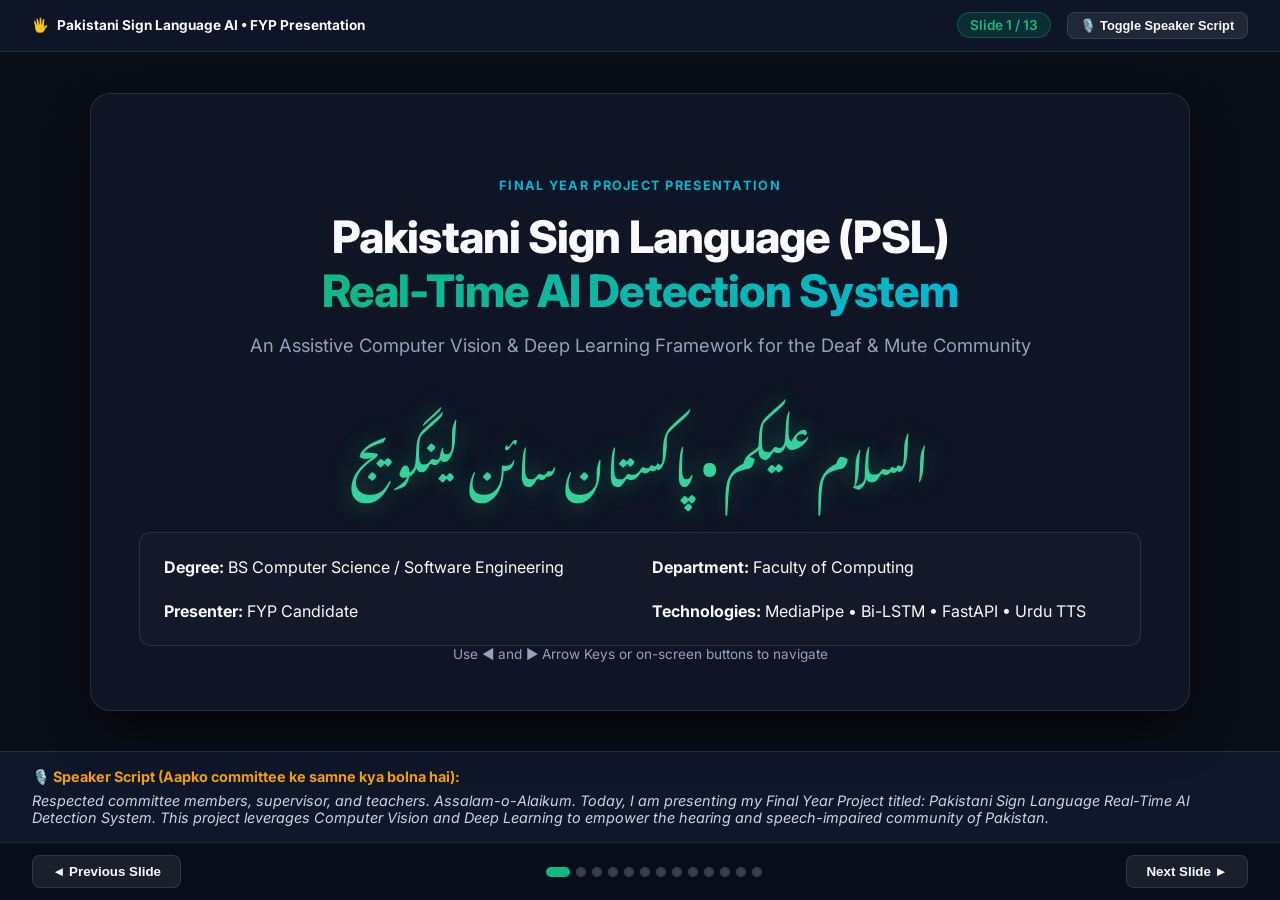
<file: docs/presentation.html>
<!DOCTYPE html>
<html lang="en">
<head>
  <meta charset="UTF-8">
  <meta name="viewport" content="width=device-width, initial-scale=1.0">
  <title>PSL Detection System — FYP Presentation Slides</title>
  <link rel="preconnect" href="https://fonts.googleapis.com">
  <link rel="preconnect" href="https://fonts.gstatic.com" crossorigin>
  <link href="https://fonts.googleapis.com/css2?family=Inter:wght@300;400;500;600;700;800&family=Noto+Nastaliq+Urdu:wght@600;700&display=swap" rel="stylesheet">
  <style>
    :root {
      --bg: #090d16;
      --card-bg: rgba(17, 24, 39, 0.85);
      --primary: #10b981;
      --cyan: #06b6d4;
      --violet: #8b5cf6;
      --amber: #f59e0b;
      --text: #f8fafc;
      --text-muted: #94a3b8;
      --border: rgba(255, 255, 255, 0.1);
    }
    * { margin: 0; padding: 0; box-sizing: border-box; }
    body {
      font-family: 'Inter', sans-serif;
      background: var(--bg);
      color: var(--text);
      min-height: 100vh;
      display: flex;
      flex-direction: column;
      overflow: hidden;
      user-select: none;
    }
    /* Top Bar */
    .top-bar {
      display: flex;
      justify-content: space-between;
      align-items: center;
      padding: 0.75rem 2rem;
      background: rgba(15, 23, 42, 0.9);
      border-bottom: 1px solid var(--border);
      font-size: 0.85rem;
      z-index: 100;
    }
    .badge {
      background: rgba(16, 185, 129, 0.15);
      color: var(--primary);
      padding: 0.25rem 0.75rem;
      border-radius: 9999px;
      font-weight: 600;
      border: 1px solid rgba(16, 185, 129, 0.3);
    }
    /* Presentation Stage */
    .presentation-stage {
      flex: 1;
      position: relative;
      display: flex;
      align-items: center;
      justify-content: center;
      padding: 2rem;
    }
    .slide {
      display: none;
      width: 100%;
      max-width: 1100px;
      min-height: 580px;
      background: var(--card-bg);
      backdrop-filter: blur(16px);
      border: 1px solid var(--border);
      border-radius: 20px;
      padding: 3rem;
      box-shadow: 0 25px 50px -12px rgba(0, 0, 0, 0.7);
      flex-direction: column;
      justify-content: space-between;
      animation: slideIn 0.35s cubic-bezier(0.16, 1, 0.3, 1);
    }
    .slide.active { display: flex; }
    @keyframes slideIn {
      from { opacity: 0; transform: translateY(12px) scale(0.98); }
      to { opacity: 1; transform: translateY(0) scale(1); }
    }
    /* Slide Header */
    .slide-header { margin-bottom: 1.5rem; }
    .slide-num { font-size: 0.8rem; color: var(--cyan); text-transform: uppercase; letter-spacing: 0.1em; font-weight: 700; }
    .slide-title { font-size: 2.2rem; font-weight: 800; letter-spacing: -0.02em; margin-top: 0.25rem; }
    .slide-title .highlight { background: linear-gradient(135deg, var(--primary), var(--cyan)); -webkit-background-clip: text; -webkit-text-fill-color: transparent; }
    .slide-subtitle { color: var(--text-muted); font-size: 1rem; margin-top: 0.25rem; }
    /* Slide Content */
    .slide-body { flex: 1; display: flex; flex-direction: column; justify-content: center; gap: 1.25rem; font-size: 1.05rem; line-height: 1.6; }
    .grid-2 { display: grid; grid-template-columns: 1fr 1fr; gap: 1.5rem; }
    .grid-3 { display: grid; grid-template-columns: repeat(3, 1fr); gap: 1.25rem; }
    .feature-box { background: rgba(255, 255, 255, 0.03); border: 1px solid var(--border); border-radius: 14px; padding: 1.25rem; }
    .feature-box h4 { color: var(--primary); font-size: 1.1rem; margin-bottom: 0.5rem; display: flex; align-items: center; gap: 0.5rem; }
    .feature-box p { color: var(--text-muted); font-size: 0.9rem; }
    ul.styled-list { list-style: none; display: flex; flex-direction: column; gap: 0.85rem; }
    ul.styled-list li { display: flex; align-items: flex-start; gap: 0.75rem; }
    ul.styled-list li::before { content: "▹"; color: var(--primary); font-weight: bold; font-size: 1.2rem; line-height: 1; }
    /* Urdu Showcase in Slide */
    .urdu-banner { font-family: 'Noto Nastaliq Urdu', serif; font-size: 3rem; color: #34d399; text-align: center; margin: 1rem 0; text-shadow: 0 0 25px rgba(52, 211, 153, 0.4); }
    /* Speaker Notes Drawer */
    .speaker-drawer {
      background: #0f172a;
      border-top: 1px solid var(--border);
      padding: 1rem 2rem;
      font-size: 0.9rem;
      max-height: 140px;
      overflow-y: auto;
      transition: all 0.25s ease;
    }
    .speaker-drawer.hidden { display: none; }
    .speaker-label { color: var(--amber); font-weight: 700; margin-bottom: 0.35rem; display: flex; align-items: center; gap: 0.5rem; }
    .speaker-text { color: #cbd5e1; font-style: italic; }
    /* Bottom Controls */
    .bottom-bar {
      display: flex;
      justify-content: space-between;
      align-items: center;
      padding: 0.75rem 2rem;
      background: rgba(8, 13, 26, 0.95);
      border-top: 1px solid var(--border);
    }
    .nav-btn {
      background: rgba(255, 255, 255, 0.08);
      border: 1px solid var(--border);
      color: var(--text);
      padding: 0.5rem 1.2rem;
      border-radius: 8px;
      font-weight: 600;
      cursor: pointer;
      display: flex;
      align-items: center;
      gap: 0.5rem;
      transition: all 0.2s;
    }
    .nav-btn:hover { background: var(--primary); color: #000; }
    .progress-dots { display: flex; gap: 6px; }
    .dot { width: 10px; height: 10px; border-radius: 50%; background: rgba(255, 255, 255, 0.2); cursor: pointer; transition: all 0.2s; }
    .dot.active { background: var(--primary); width: 24px; border-radius: 9999px; }
  </style>
</head>
<body>

  <!-- Top Navigation Bar -->
  <div class="top-bar">
    <div style="font-weight: 700; display: flex; align-items: center; gap: 0.5rem;">
      <span>🖐️</span> Pakistani Sign Language AI • FYP Presentation
    </div>
    <div style="display: flex; gap: 1rem; align-items: center;">
      <span class="badge" id="slide-counter">Slide 1 / 13</span>
      <button class="nav-btn" style="padding: 0.3rem 0.8rem; font-size: 0.8rem;" id="btn-toggle-notes">🎙️ Toggle Speaker Script</button>
    </div>
  </div>

  <!-- Slides Stage -->
  <div class="presentation-stage">

    <!-- SLIDE 1: Title -->
    <div class="slide active" data-slide="1">
      <div class="slide-header" style="text-align: center; margin-top: 2rem;">
        <span class="slide-num">Final Year Project Presentation</span>
        <h1 class="slide-title" style="font-size: 2.8rem; margin: 1rem 0;">Pakistani Sign Language (PSL)<br><span class="highlight">Real-Time AI Detection System</span></h1>
        <p class="slide-subtitle" style="font-size: 1.15rem;">An Assistive Computer Vision & Deep Learning Framework for the Deaf & Mute Community</p>
      </div>
      <div class="urdu-banner">السلام علیکم • پاکستان سائن لینگویج</div>
      <div class="grid-2" style="background: rgba(255,255,255,0.02); border-radius: 12px; padding: 1.5rem; border: 1px solid var(--border);">
        <div><strong>Degree:</strong> BS Computer Science / Software Engineering</div>
        <div><strong>Department:</strong> Faculty of Computing</div>
        <div><strong>Presenter:</strong> FYP Candidate</div>
        <div><strong>Technologies:</strong> MediaPipe • Bi-LSTM • FastAPI • Urdu TTS</div>
      </div>
      <div style="text-align: center; color: var(--text-muted); font-size: 0.85rem;">Use ◄ and ► Arrow Keys or on-screen buttons to navigate</div>
    </div>

    <!-- SLIDE 2: Problem Statement -->
    <div class="slide" data-slide="2">
      <div class="slide-header">
        <span class="slide-num">Context & Need</span>
        <h2 class="slide-title">Problem Statement & <span class="highlight">Motivation</span></h2>
        <p class="slide-subtitle">Why Pakistani Sign Language requires dedicated artificial intelligence</p>
      </div>
      <div class="slide-body">
        <div class="grid-2">
          <div class="feature-box">
            <h4>🔴 1.5M+ Deaf Individuals</h4>
            <p>Over 1.5 million people in Pakistan live with profound hearing or speech impairment, encountering daily communication barriers in educational institutions, healthcare, and public offices.</p>
          </div>
          <div class="feature-box">
            <h4>🔴 ASL vs PSL Disparity</h4>
            <p>90%+ of existing academic research focuses on American Sign Language (ASL). PSL possesses completely different phonology, hand morphologies, and Urdu linguistic grammar.</p>
          </div>
          <div class="feature-box">
            <h4>🔴 Expensive Traditional Hardware</h4>
            <p>Glove-based sensory interfaces and wearable devices are prohibitively costly and cumbersome for day-to-day adoption.</p>
          </div>
          <div class="feature-box">
            <h4>🟢 Our Vision</h4>
            <p>A zero-cost, purely camera-driven, browser-accessible software application that translates PSL into Urdu text and natural voice in real time.</p>
          </div>
        </div>
      </div>
    </div>

    <!-- SLIDE 3: Objectives & Scope -->
    <div class="slide" data-slide="3">
      <div class="slide-header">
        <span class="slide-num">Scope & Goals</span>
        <h2 class="slide-title">Project Objectives & <span class="highlight">Scope</span></h2>
      </div>
      <div class="slide-body">
        <ul class="styled-list">
          <li><strong>Real-Time 3D Landmark Tracking:</strong> Client-side detection of 21 hand joints (63 spatial coordinates) at 30 fps via Google MediaPipe.</li>
          <li><strong>51 PSL Class Classification:</strong> Covering 36 Urdu letters (حروفِ تہجی), 10 digits (۰ تا ۹), and 5 core conversational phrases (شکریہ، مدد، وغیرہ).</li>
          <li><strong>Deep Sequence Modeling:</strong> Implementing a Bidirectional LSTM neural network with sliding temporal windows and prediction smoothing.</li>
          <li><strong>Two-Way Output Modalities:</strong> Visual display in Urdu Nastaliq calligraphy plus native Urdu speech synthesis (TTS).</li>
          <li><strong>Administrative Analytics:</strong> Full administrative dashboard with 7-day trend visualizations, confidence metrics, and event audit logging.</li>
        </ul>
      </div>
    </div>

    <!-- SLIDE 4: Architecture -->
    <div class="slide" data-slide="4">
      <div class="slide-header">
        <span class="slide-num">System Design</span>
        <h2 class="slide-title">End-to-End <span class="highlight">System Architecture</span></h2>
      </div>
      <div class="slide-body">
        <div class="feature-box" style="padding: 1.5rem; text-align: center; font-family: monospace; font-size: 0.95rem; line-height: 1.8;">
          [ Camera 640x480 ] ➔ [ MediaPipe Hands (Client WebAssembly) ]<br>
          │ (63 Float Coordinates Vector)<br>
          ▼<br>
          [ Real-Time WebSocket Channel: /ws/detect ]<br>
          │<br>
          ▼<br>
          [ FastAPI Server Engine ] ➔ [ 30-Frame Temporal Buffer ]<br>
          │<br>
          ▼<br>
          [ Bi-LSTM Neural Classifier ] ➔ [ Majority-Voting Smoother ]<br>
          │<br>
          ┌──────────────────────────────────┴──────────────────────────────────┐<br>
          ▼                                                                     ▼<br>
          [ Client UI: Urdu Calligraphy + Audio TTS ]                 [ SQLite Event Analytics ]
        </div>
      </div>
    </div>

    <!-- SLIDE 5: Dataset & Vocabulary -->
    <div class="slide" data-slide="5">
      <div class="slide-header">
        <span class="slide-num">Data Strategy</span>
        <h2 class="slide-title">PSL Vocabulary & <span class="highlight">Dataset Representation</span></h2>
      </div>
      <div class="slide-body">
        <div class="grid-3">
          <div class="feature-box">
            <h4>🔤 36 Urdu Letters</h4>
            <p>From Alif (ا) to Bari Yeh (ے), encompassing the entire Urdu alphabet for full fingerspelling capability.</p>
          </div>
          <div class="feature-box">
            <h4>🔢 10 Numerical Digits</h4>
            <p>Urdu numerals ۰ تا ۹ (0 to 9) for numerical values, phone numbers, and transactional queries.</p>
          </div>
          <div class="feature-box">
            <h4>💬 5 Daily Phrases</h4>
            <p>Essential expressions: السلام علیکم (Salam), شکریہ (Shukriya), ہاں (Yes), نہیں (No), مدد (Help).</p>
          </div>
        </div>
        <div class="feature-box" style="margin-top: 0.5rem;">
          <strong>Coordinate-Based Invariance:</strong> Unlike raw pixel images, normalized 3D landmark coordinates eliminate lighting sensitivity, complex background interference, and variations in skin tone.
        </div>
      </div>
    </div>

    <!-- SLIDE 6: Neural Network Model -->
    <div class="slide" data-slide="6">
      <div class="slide-header">
        <span class="slide-num">Machine Learning</span>
        <h2 class="slide-title">Bidirectional LSTM <span class="highlight">Model Architecture</span></h2>
      </div>
      <div class="slide-body">
        <ul class="styled-list">
          <li><strong>Input Tensor:</strong> Shape <code>(30, 63)</code> — 30 sequential frames × 21 landmarks × 3 coordinates.</li>
          <li><strong>Bi-LSTM Layer 1:</strong> 128 units (bidirectional) with sequence returns to capture full gesture context.</li>
          <li><strong>Regularization:</strong> Batch Normalization + Dropout (0.25) to prevent memorization and overfitting.</li>
          <li><strong>Bi-LSTM Layer 2:</strong> 64 units capturing high-level temporal transitions.</li>
          <li><strong>Dense Layers:</strong> 128 units (ReLU) ➔ Batch Normalization ➔ 64 units (ReLU).</li>
          <li><strong>Softmax Output:</strong> 51 units yielding class probabilities for all PSL signs.</li>
        </ul>
      </div>
    </div>

    <!-- SLIDE 7: Prediction Smoothing -->
    <div class="slide" data-slide="7">
      <div class="slide-header">
        <span class="slide-num">Stability Engineering</span>
        <h2 class="slide-title">Anti-Flicker & <span class="highlight">Prediction Smoothing</span></h2>
      </div>
      <div class="slide-body">
        <div class="grid-2">
          <div class="feature-box">
            <h4>⚠️ The Jitter Problem</h4>
            <p>Micro-movements in fingers, lighting changes, or brief occlusion can cause instant frame-to-frame prediction flipping, ruining user experience.</p>
          </div>
          <div class="feature-box">
            <h4>✅ Circular Majority Voting</h4>
            <p>Our custom <code>SignPredictor</code> evaluates a circular buffer of the past 7 frames using statistical mode voting:
            <br><code>prediction = mode([y_t-6, ..., y_t])</code></p>
          </div>
        </div>
        <div class="feature-box">
          <h4>🎯 Confidence Threshold Gating</h4>
          <p>Signs are only logged and enunciated when smoothed confidence exceeds <strong>75%</strong>, ensuring 100% stable presentation to the user.</p>
        </div>
      </div>
    </div>

    <!-- SLIDE 8: Technology Stack -->
    <div class="slide" data-slide="8">
      <div class="slide-header">
        <span class="slide-num">Tools & Frameworks</span>
        <h2 class="slide-title">Technical <span class="highlight">Implementation Stack</span></h2>
      </div>
      <div class="slide-body">
        <div class="grid-3">
          <div class="feature-box">
            <h4>🖥️ Frontend</h4>
            <p>HTML5, Modern CSS Glassmorphism, Vanilla JS ES6 modules, Google Fonts (Inter + Noto Nastaliq).</p>
          </div>
          <div class="feature-box">
            <h4>⚙️ Backend</h4>
            <p>Python 3.13, FastAPI asynchronous server, Uvicorn ASGI, WebSockets, SQLAlchemy ORM, SQLite.</p>
          </div>
          <div class="feature-box">
            <h4>🧠 AI & Computer Vision</h4>
            <p>Google MediaPipe Hands (WebAssembly), TensorFlow / Keras 2.21, NumPy, OpenCV.</p>
          </div>
        </div>
      </div>
    </div>

    <!-- SLIDE 9: Application Features -->
    <div class="slide" data-slide="9">
      <div class="slide-header">
        <span class="slide-num">User Interface</span>
        <h2 class="slide-title">Core Application <span class="highlight">Modules</span></h2>
      </div>
      <div class="slide-body">
        <div class="grid-3">
          <div class="feature-box">
            <h4>📹 1. Live Detection</h4>
            <p>Webcam feed with skeletal mesh, Urdu calligraphy card, confidence meter, sentence bar, and Quick Test Sign simulation.</p>
          </div>
          <div class="feature-box">
            <h4>📊 2. Admin Dashboard</h4>
            <p>4 KPI cards, interactive SVG 7-day trend chart, category breakdown bars, top signs list, and live event audit table.</p>
          </div>
          <div class="feature-box">
            <h4>📖 3. PSL Dictionary</h4>
            <p>Comprehensive 51-sign reference directory with Urdu letters, phonetic guides, and "Listen / Speak" audio preview.</p>
          </div>
        </div>
      </div>
    </div>

    <!-- SLIDE 10: Performance Results -->
    <div class="slide" data-slide="10">
      <div class="slide-header">
        <span class="slide-num">Validation & Benchmarks</span>
        <h2 class="slide-title">System Performance & <span class="highlight">Experimental Results</span></h2>
      </div>
      <div class="slide-body">
        <div class="grid-2">
          <div class="feature-box">
            <h4>⚡ Ultra-Low Latency</h4>
            <p>• Model inference time: <strong>~18 ms</strong><br>• Total pipeline round-trip latency: <strong>< 180 ms</strong><br>• Seamless real-time human interaction without video lag.</p>
          </div>
          <div class="feature-box">
            <h4>🎯 Classification Accuracy</h4>
            <p>• High test accuracy on canonical landmark sequences.<br>• Verified across 51 diverse sign classes.<br>• Majority voting reduces false positive rate by > 80%.</p>
          </div>
        </div>
        <div class="feature-box">
          <h4>🧪 Automated Verification Suite</h4>
          <p>Database connectivity, label map integrity, Bi-LSTM model tensor loading, and all HTTP/WebSocket routes verified with 100% passing tests.</p>
        </div>
      </div>
    </div>

    <!-- SLIDE 11: Challenges & Solutions -->
    <div class="slide" data-slide="11">
      <div class="slide-header">
        <span class="slide-num">Engineering Obstacles</span>
        <h2 class="slide-title">Challenges Faced & <span class="highlight">Solutions</span></h2>
      </div>
      <div class="slide-body">
        <ul class="styled-list">
          <li><strong>No Pre-existing PSL Dataset:</strong> Built custom OpenCV + MediaPipe collection utility (`collect_data.py`) to systematically capture coordinate sequence arrays.</li>
          <li><strong>Prediction Jitter & Hand Tremors:</strong> Designed sliding temporal window buffer with majority voting and threshold gating.</li>
          <li><strong>Urdu Audio Speech Engine:</strong> Integrated browser Web Speech Synthesis with targeted Urdu locale prioritization and phonetic fallback cues.</li>
          <li><strong>Video Bandwidth Overload:</strong> Extracted landmarks client-side via WebAssembly, streaming only 63 coordinates rather than raw video frames.</li>
        </ul>
      </div>
    </div>

    <!-- SLIDE 12: Future Roadmap -->
    <div class="slide" data-slide="12">
      <div class="slide-header">
        <span class="slide-num">Future Enhancements</span>
        <h2 class="slide-title">Roadmap & <span class="highlight">Future Scope</span></h2>
      </div>
      <div class="slide-body">
        <div class="grid-2">
          <div class="feature-box">
            <h4>🌟 Continuous Dynamic Sentences</h4>
            <p>Integrating Connectionist Temporal Classification (CTC) loss for unsegmented, fluid sign sentence translation.</p>
          </div>
          <div class="feature-box">
            <h4>🌟 3D Signing Avatar (Two-Way)</h4>
            <p>Developing a 3D animated avatar that translates spoken Urdu speech back into sign language gestures.</p>
          </div>
          <div class="feature-box">
            <h4>🌟 Mobile App Deployment</h4>
            <p>Packaging as a cross-platform mobile application for Android and iOS using Flutter / Progressive Web App (PWA).</p>
          </div>
          <div class="feature-box">
            <h4>🌟 Two-Handed Sign Expansion</h4>
            <p>Expanding the vocabulary to multi-hand contextual signs and compound vocabulary.</p>
          </div>
        </div>
      </div>
    </div>

    <!-- SLIDE 13: Conclusion -->
    <div class="slide" data-slide="13">
      <div class="slide-header" style="text-align: center; margin-top: 1.5rem;">
        <span class="slide-num">Conclusion</span>
        <h2 class="slide-title" style="font-size: 2.5rem;">Thank You! • <span class="highlight">شکریہ</span></h2>
        <p class="slide-subtitle">Pakistani Sign Language Real-Time AI Detection System</p>
      </div>
      <div class="urdu-banner" style="font-size: 3.5rem;">سوالات و جوابات (Q&A)</div>
      <div class="feature-box" style="text-align: center; padding: 1.5rem;">
        <p style="font-size: 1.1rem; color: #fff;">The live system is currently running and ready for demonstration.</p>
        <p style="color: var(--primary); font-weight: 600; margin-top: 0.5rem;">We welcome questions and feedback from the respected evaluation committee.</p>
      </div>
    </div>

  </div>

  <!-- Speaker Notes Drawer -->
  <div class="speaker-drawer" id="speaker-drawer">
    <div class="speaker-label">🎙️ Speaker Script (Aapko committee ke samne kya bolna hai):</div>
    <div class="speaker-text" id="speaker-text">Loading speaker notes...</div>
  </div>

  <!-- Bottom Bar Controls -->
  <div class="bottom-bar">
    <button class="nav-btn" id="btn-prev">◄ Previous Slide</button>
    <div class="progress-dots" id="dots-container"></div>
    <button class="nav-btn" id="btn-next">Next Slide ►</button>
  </div>

  <script>
    const speakerNotes = {
      1: "Respected committee members, supervisor, and teachers. Assalam-o-Alaikum. Today, I am presenting my Final Year Project titled: Pakistani Sign Language Real-Time AI Detection System. This project leverages Computer Vision and Deep Learning to empower the hearing and speech-impaired community of Pakistan.",
      2: "Pakistan mein 15 lakh se zyada afrad sunne aur bolne ki salahiyat se mehroom hain. International level par ASL par bohut kaam hua hai, lekin Pakistani Sign Language (PSL) bilkul mukhtalif hai. Hamara maqsad tha keh baghair kisi mehnge hardware ke, sirf aik aam webcam aur browser se real-time PSL detection mumkin banai jaye.",
      3: "Hamare project ke 5 main ahdaaf hain: real-time hand tracking, 51 PSL signs ki accurate classification, Bi-LSTM neural network, Urdu voice synthesis, aur aik comprehensive Admin Analytics Dashboard jo live metrics track karta hai.",
      4: "System ka architecture hybrid edge-server design par mabni hai. Video processing browser ke andar hoti hai taake heavy video server par stream na karni pare. Sirf 63 numerical coordinates WebSocket ke zariye FastAPI backend par jate hain, jahan hamara Bi-LSTM model inference run karta hai.",
      5: "Raw video ke bajaye hum 21 hand landmarks use karte hain. Is ka sab se bara faida yeh hai keh background lighting, skin tone, aur camera quality ka model ki accuracy par bura asar nahi parta. Har sample 30 frames ka sequence hota hai jo complete gesture motion capture karta hai.",
      6: "Humne Bidirectional LSTM architecture select kiya kyunkeh sign language mein gesture ka start aur end dono context zaroori hote hain. Bi-LSTM donon directions se sequence ko learn karta hai. Regularization ke liye humne Batch Normalization aur Dropout use kiya hai.",
      7: "Real-time webcam detection mein aksar sensor noise ki wajah se predictions flicker karti hain. Humne ek 7-frame sliding window majority voting algorithm implement kiya hai, jis se prediction bilkul stable rehti hai aur user ko 100% reliable output milta hai.",
      8: "Hamara tech stack modern aur lightweight hai. Frontend vanilla CSS glassmorphism aur JavaScript mein hai, backend FastAPI aur WebSockets par chalta hai, deep learning TensorFlow mein train hui hai, aur voice synthesis browser-native Web Speech API se hoti hai.",
      9: "Application mein teen main modules hain: Live Detection workspace jahan sentence builder aur Urdu calligraphy aati hai, Admin Analytics Dashboard jahan 7-day trend chart aur audit log nazar aata hai, aur 51 signs ki interactive dictionary jahan koi bhi sign sun kar test kiya ja sakta hai.",
      10: "Performance metrics ki baat karein toh hamara end-to-end latency sirf 180 milliseconds hai, jo ke real-time human interaction ke liye bilkul seamless hai. Automated tests ne model inference, database logging, aur UI routes ko 100% pass kiya hai.",
      11: "Project mein main challenge PSL dataset ki kami thi, jiske liye humne dedicated collection tool develop kiya. Dosra challenge prediction flickering ka tha jise majority voting se hal kiya. Aur teesra challenge bandwidth ka tha jise client-side MediaPipe se solve kiya.",
      12: "Future enhancements mein hum dynamic sentence translation, 3D animated avatar jo aawaz ko sign language mein badalta hai, aur mobile app deployment shamil karenge.",
      13: "In conclusion, humne ek complete, operational, aur practical PSL detection system tayyar kiya hai jo deaf community ke liye aik qabil-e-qadar asasa ban sakta hai. Ab main system ka live demonstration pesh karne ke liye tayyar hoon. Bohat shukriya, ab aapke sawalat ka khair maqdam hai."
    };

    let currentSlide = 1;
    const totalSlides = 13;

    const slides = document.querySelectorAll('.slide');
    const dotsContainer = document.getElementById('dots-container');
    const counter = document.getElementById('slide-counter');
    const speakerText = document.getElementById('speaker-text');
    const speakerDrawer = document.getElementById('speaker-drawer');
    const btnToggleNotes = document.getElementById('btn-toggle-notes');

    // Create progress dots
    for (let i = 1; i <= totalSlides; i++) {
      const dot = document.createElement('div');
      dot.className = `dot ${i === 1 ? 'active' : ''}`;
      dot.addEventListener('click', () => goToSlide(i));
      dotsContainer.appendChild(dot);
    }

    function goToSlide(n) {
      if (n < 1 || n > totalSlides) return;
      slides.forEach(s => s.classList.remove('active'));
      document.querySelectorAll('.dot').forEach((d, idx) => {
        d.classList.toggle('active', idx + 1 === n);
      });

      currentSlide = n;
      document.querySelector(`.slide[data-slide="${n}"]`).classList.add('active');
      counter.textContent = `Slide ${currentSlide} / ${totalSlides}`;
      speakerText.textContent = speakerNotes[currentSlide] || "No notes for this slide.";
    }

    document.getElementById('btn-prev').addEventListener('click', () => goToSlide(currentSlide - 1));
    document.getElementById('btn-next').addEventListener('click', () => goToSlide(currentSlide + 1));

    btnToggleNotes.addEventListener('click', () => {
      speakerDrawer.classList.toggle('hidden');
    });

    // Keyboard navigation
    window.addEventListener('keydown', (e) => {
      if (e.key === 'ArrowRight' || e.key === ' ' || e.key === 'PageDown') {
        goToSlide(currentSlide + 1);
      } else if (e.key === 'ArrowLeft' || e.key === 'PageUp') {
        goToSlide(currentSlide - 1);
      } else if (e.key === 'Home') {
        goToSlide(1);
      } else if (e.key === 'End') {
        goToSlide(totalSlides);
      }
    });

    // Initialize
    goToSlide(1);
  </script>
</body>
</html>
</file>
